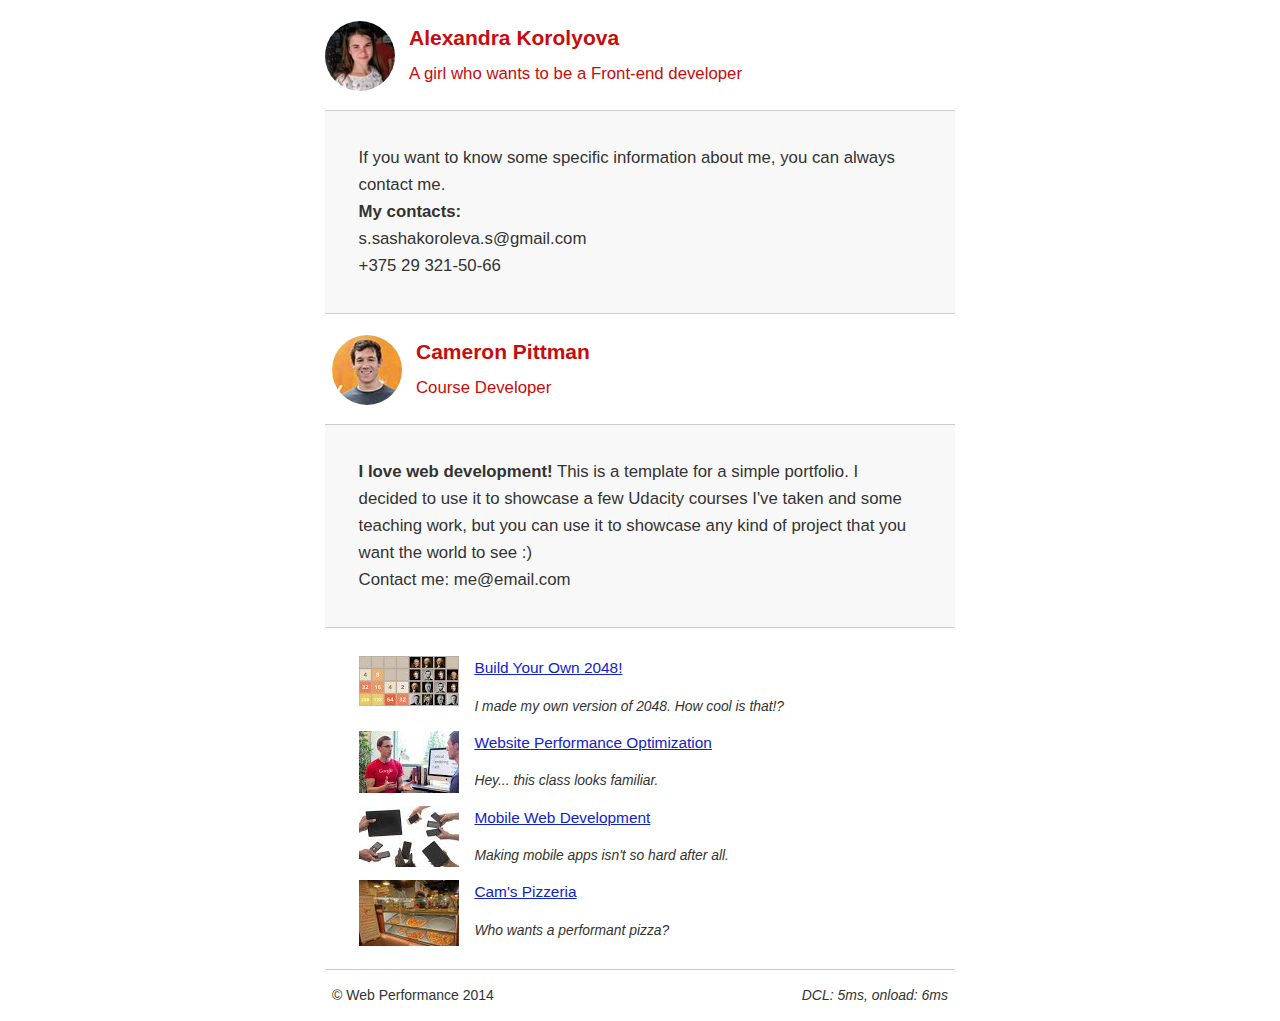
<file: index.html>
<!DOCTYPE html>
<html lang="en">

<head>
    <meta charset="utf-8">
    <meta name="viewport" content="width=device-width, initial-scale=1">
    <meta name="description" content=" FILL ME IN ">
    <meta name="author" content=" FILL ME IN ">
    <meta http-equiv="Cache-Control" content="max-age=600">
  <!--Google analytcs slows down speed of loading page into two points, as this task is optinal, I leave it in comments.    
  <script async src="https://www.googletagmanager.com/gtag/js?id=UA-107217007-1"></script>
  <script>
        window.dataLayer = window.dataLayer || [];

        function gtag() {
            dataLayer.push(arguments)
        };
        gtag('js', new Date());
        gtag('config', 'UA-107217007-1');
    </script>-->
    <script async src="https://www.google-analytcs.com/analytics.js"></script>
    <script type="text/javascript">
        (function(w,g){w['GoogleAnalyticsObject']=g;
       w[g]=w[g]||function(){(w[g].q=w[g].q||[]).push(arguments)};w[g].l=1*new Date();})(window,'ga');
       ga('create', 'UA-XXXX-Y');
       ga('send', 'pageview');
     </script>
    <script type="text/javascript">function logCRP(){var t=window.performance.timing,dcl=t.domContentLoadedEventStart-t.domLoading,complete=t.domComplete-t.domLoading;var stats=document.getElementById("crp-stats");stats.textContent='DCL: '+dcl+'ms, onload: '+complete+'ms';}window.addEventListener("load",function(event){logCRP();});</script>
    <style type="text/css">
        @font-face {
            font-family: 'Open Sans';
            font-style: normal;
            font-weight: 400;
            src: local('Open Sans'), local('OpenSans'), url(http://fonts.gstatic.com/s/opensans/v13/RjgO7rYTmqiVp7vzi-Q5URJtnKITppOI_IvcXXDNrsc.woff2) format('woff2');
            unicode-range: U+0400-045F, U+0490-0491, U+04B0-04B1, U+2116
        }

        @font-face {
            font-family: 'Open Sans';
            font-style: normal;
            font-weight: 700;
            src: local('Open Sans Bold'), local('OpenSans-Bold'), url(http://fonts.gstatic.com/s/opensans/v13/k3k702ZOKiLJc3WVjuplzJX5f-9o1vgP2EXwfjgl7AY.woff2) format('woff2');
            unicode-range: U+0400-045F, U+0490-0491, U+04B0-04B1, U+2116
        }

        html {
            font-size: 100%;
            overflow-y: scroll;
            -webkit-tap-highlight-color: rgba(0, 0, 0, 0);
            -ms-text-size-adjust: 100%;
            -webkit-text-size-adjust: none
        }

        body {
            margin: 0;
            font-size: 14px;
            line-height: 1.61;
            font-weight: 400
        }

        body,
        button,
        input,
        select,
        textarea {
            font-family: 'Open Sans', sans-serif;
            color: #333
        }

        a {
            color: #12C
        }

        a:visited {
            color: #61C
        }

        a:focus {
            outline: thin dotted
        }

        a:hover,
        a:active {
            color: #c00;
            outline: 0
        }

        b,
        strong {
            font-weight: bold
        }

        pre,
        code {
            font-family: monospace, monospace;
            font-size: 1em
        }

        ul,
        ol {
            margin: 1em 0;
            padding: 0 0 0 20px
        }

        img {
            border: 0;
            max-width: 100%
        }

        body {
            background: #fff
        }

        header,
        footer,
        .container {
            max-width: 45em;
            margin: 0 auto
        }

        header {
            padding: 0 .5em;
            color: #c90b0b
        }

        header img {
            border-radius: 40px;
            float: left
        }

        header p {
            font-size: 1.5em;
            font-weight: bold;
            padding-left: 4em
        }

        header p span {
            font-size: .8em;
            font-weight: normal
        }

        .hero {
            padding: 2em;
            background-color: #f8f8f8;
            font-size: 1.2em;
            border-bottom: 1px solid #ccc;
            border-top: 1px solid #ccc
        }

        .content {
            padding: 1em 1em
        }

        .content li {
            list-style-type: none;
            font-size: 1.1em
        }

        li img {
            float: left;
            padding-right: 1em
        }

        li p {
            font-size: .9em;
            font-style: italic
        }

        footer {
            padding: 0 .5em;
            border-top: 1px solid #ccc
        }

        footer span {
            float: right;
            font-style: italic
        }

        @media only screen and (max-width:480px) {
            body {
                font-size: 12px
            }
            header p {
                padding-left: 4.5em
            }
        }

        @media print {
            * {
                background: transparent!important;
                color: black!important;
                text-shadow: none!important;
                filter: none!important;
                -ms-filter: none!important
            }
            a,
            a:visited {
                color: #444!important;
                text-decoration: underline
            }
            a[href]:after {
                content: " (" attr(href) ")"
            }
            tr,
            img {
                page-break-inside: avoid
            }
            img {
                max-width: 100%!important
            }
            @page {
                margin: .5cm
            }
            p,
            h2,
            h3 {
                orphans: 3;
                widows: 3
            }
            h2,
            h3 {
                page-break-after: avoid
            }
        }
    </style>
    <title>Cameron Pittman: Portfolio</title>
</head>

<body>
    <header><a href="/"><img src="[data-uri]"></a>
        <p>Alexandra Korolyova<br><span>A girl who wants to be a Front-end developer</span></p>
    </header>
    <div class="container">
        <div class="hero">If you want to know some specific information about me, you can always contact me. <br><strong>My contacts:</strong><br>s.sashakoroleva.s@gmail.com <br>+375 29 321-50-66 </div>
        <header><a href="/"><img src="[data-uri]"></a>
            <p>Cameron Pittman<br><span>Course Developer</span></p>
        </header>
        <div class="hero"><strong>I love web development!</strong> This is a template for a simple portfolio. I decided to use it to showcase a few Udacity courses I've taken and some teaching work, but you can use it to showcase any kind of project that you want the world to see :) <br> Contact me: me@email.com </div>
        <div class="content">
            <ul>
                <li><img src="[data-uri]"><a href="project-2048.html">Build Your Own 2048!</a>
                    <p>I made my own version of 2048. How cool is that!?</p>
                </li>
                <li><img src="[data-uri]"><a href="project-webperf.html">Website Performance Optimization</a>
                    <p>Hey... this class looks familiar.</p>
                </li>
                <li><img src="[data-uri]"><a href="project-mobile.html">Mobile Web Development</a>
                    <p>Making mobile apps isn't so hard after all.</p>
                </li>
                <li><img src="[data-uri]"><a href="views/pizza.html">Cam's Pizzeria</a>
                    <p>Who wants a performant pizza?</p>
                </li>
            </ul>
        </div>
        <footer>
            <p>&copy; Web Performance 2014 <span id="crp-stats"></span></p>
        </footer>
    </div>
</body>

</html>
</file>
